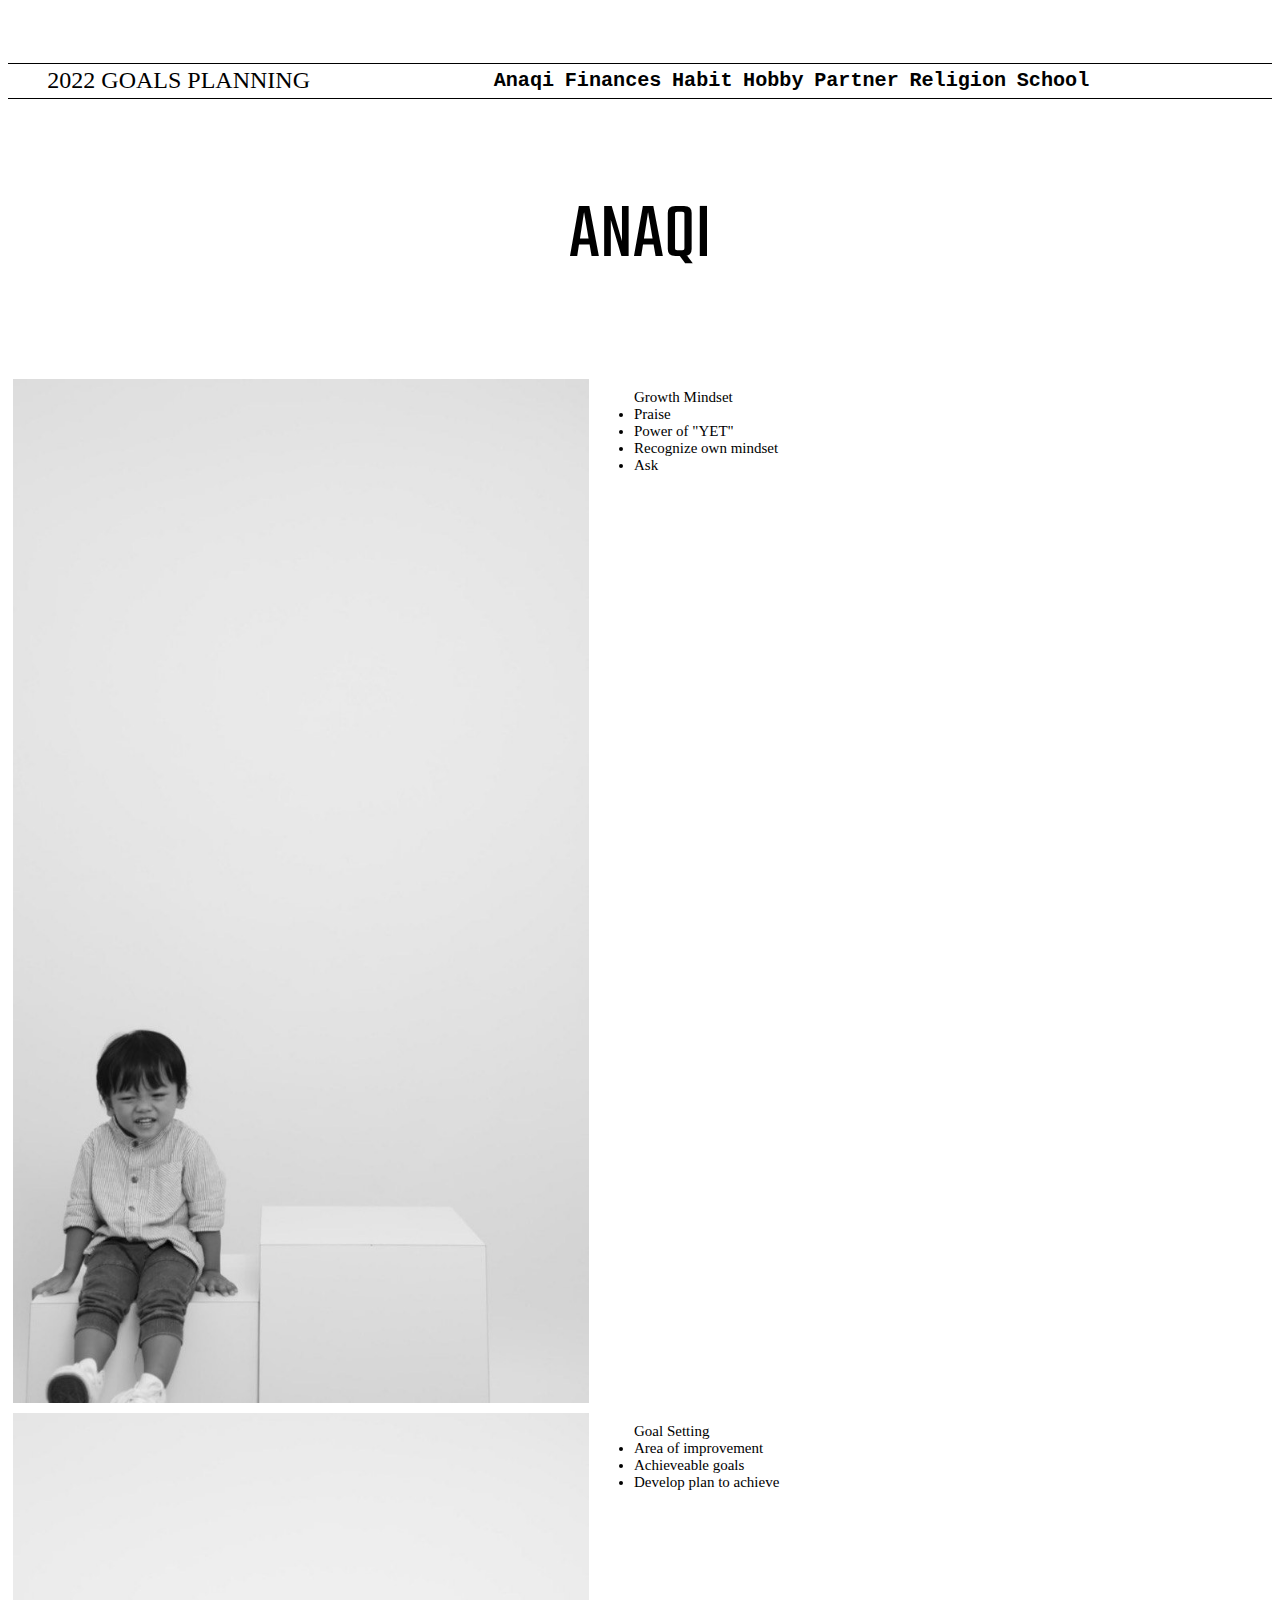
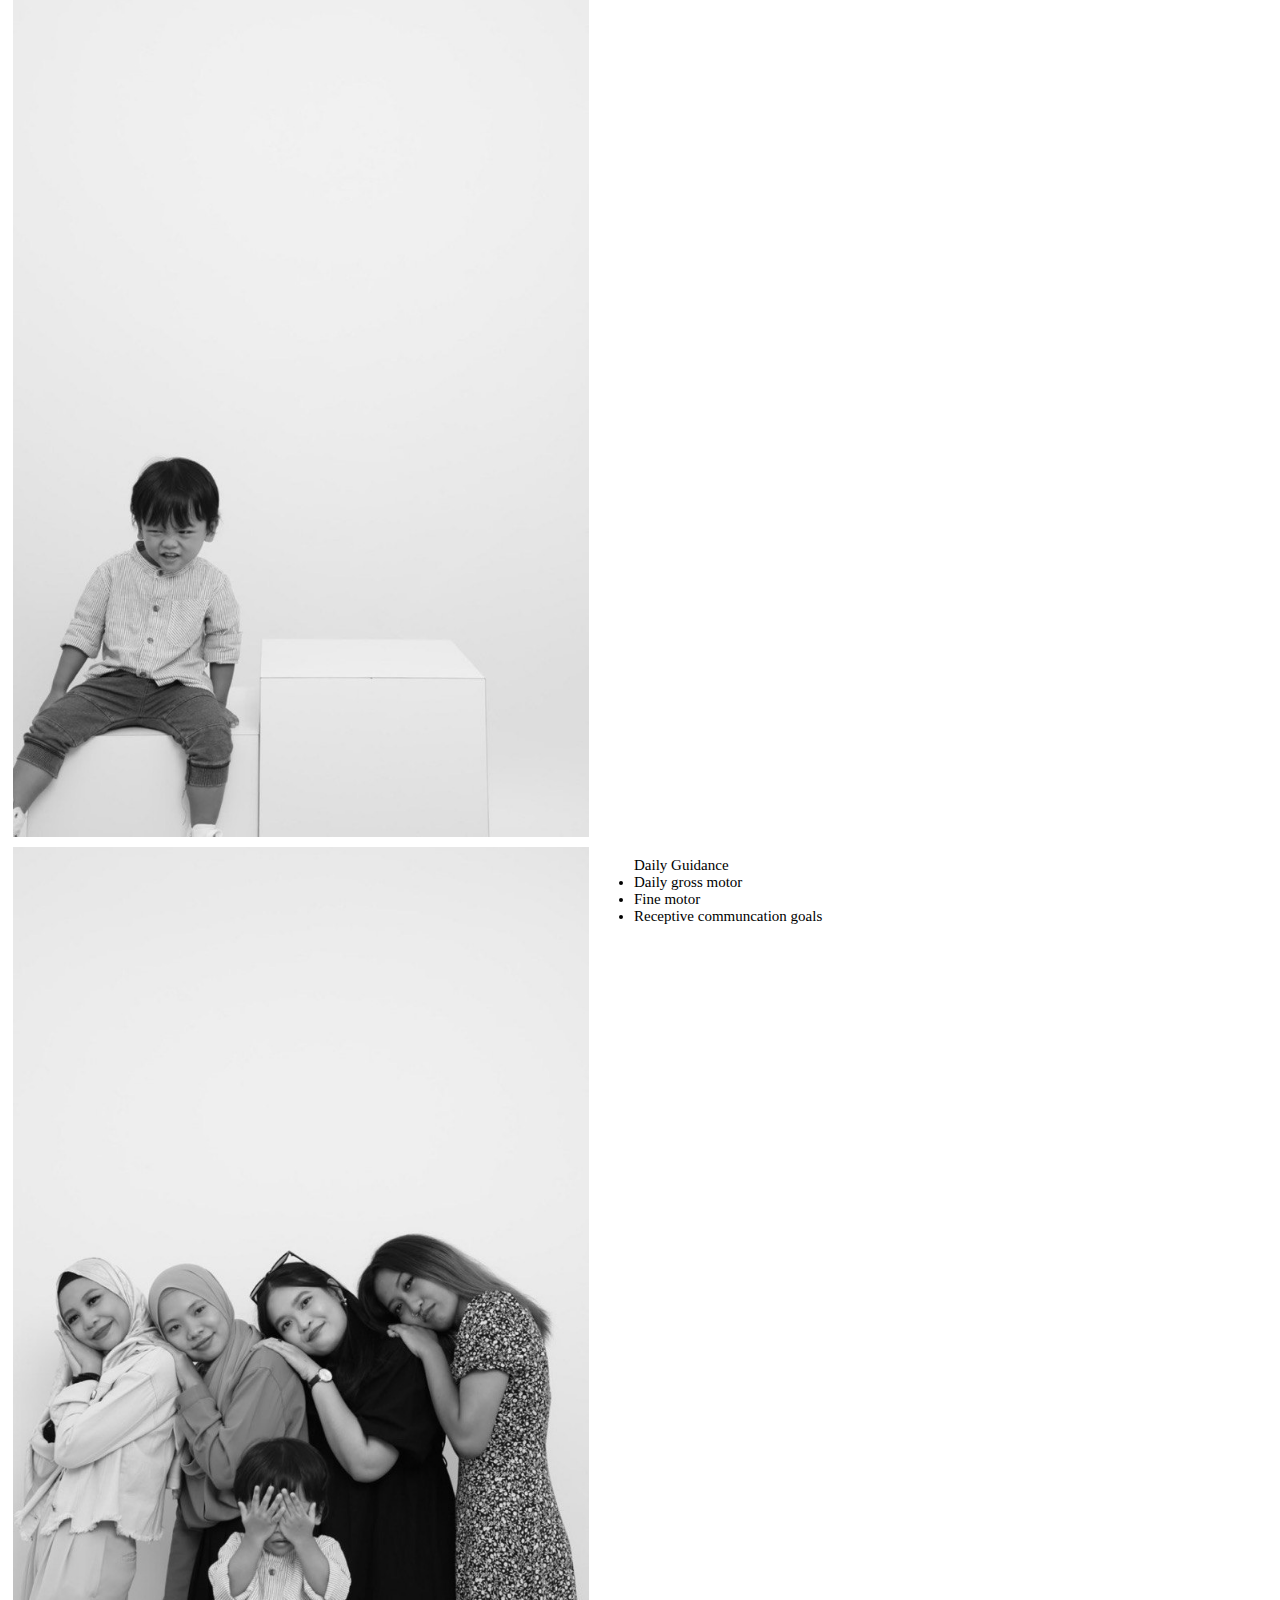
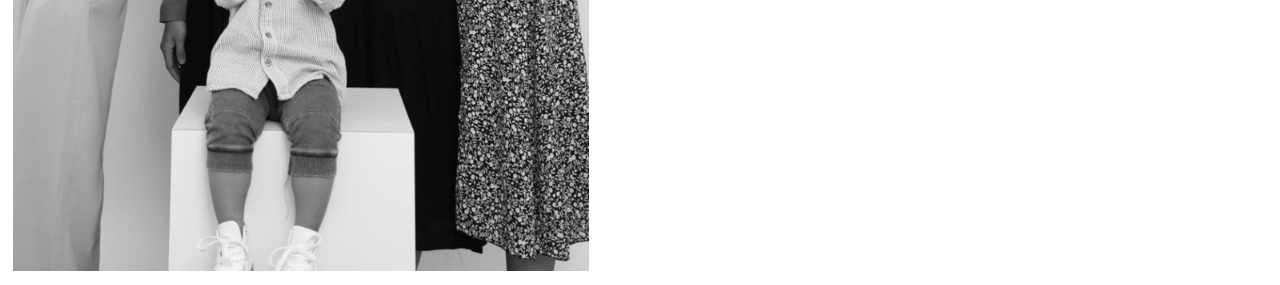
<file: anaqi.html>
<!DOCTYPE html>
<html lang="en">
  <head>
    <meta charset="UTF-8" />
    <meta http-equiv="X-UA-Compatible" content="IE=edge" />
    <meta name="viewport" content="width=device-width, initial-scale=1.0" />
    <title>Anaqi</title>
    <link rel="stylesheet" href="styles.css" />
    <link rel="preconnect" href="https://fonts.googleapis.com" />
    <link rel="preconnect" href="https://fonts.gstatic.com" crossorigin />
    <link
      href="https://fonts.googleapis.com/css2?family=Teko:wght@300&display=swap"
      rel="stylesheet"
    />
  </head>
  <body>
    <div class="top-container">
      <a href="index.html" id="toptext">2022 GOALS PLANNING</a>
      <div class="categories">
        <a href="anaqi.html" class="items">Anaqi</a>
        <a href="finances.html" class="items">Finances</a>
        <a href="Habit.html" class="items">Habit</a>

        <a href="Hobby.html" class="items">Hobby</a>
        <a href="Partner.html" class="items">Partner</a>
        <a href="Religion.html" class="items">Religion</a>
        <a href="School.html" class="items">School</a>
      </div>
    </div>
    <p id="mid-achievements">ANAQI</p>

    <div class="grid">
      <div class="left">
        <img src="14.jpg" class="wrapped" />
        <ul>
          Growth Mindset
          <li>Praise</li>
          <li>Power of "YET"</li>
          <li>Recognize own mindset</li>
          <li>Ask</li>
        </ul>
      </div>
      <div class="left">
        <img src="15.jpg" class="wrapped" />
        <ul>
          Goal Setting
          <li>Area of improvement</li>
          <li>Achieveable goals</li>
          <li>Develop plan to achieve</li>
        </ul>
      </div>
      <div class="left">
        <img src="16.jpg" class="wrapped" />
        <ul>
          Daily Guidance
          <li>Daily gross motor</li>
          <li>Fine motor</li>
          <li>Receptive communcation goals</li>
        </ul>
      </div>
    </div>
  </body>
</html>
</file>
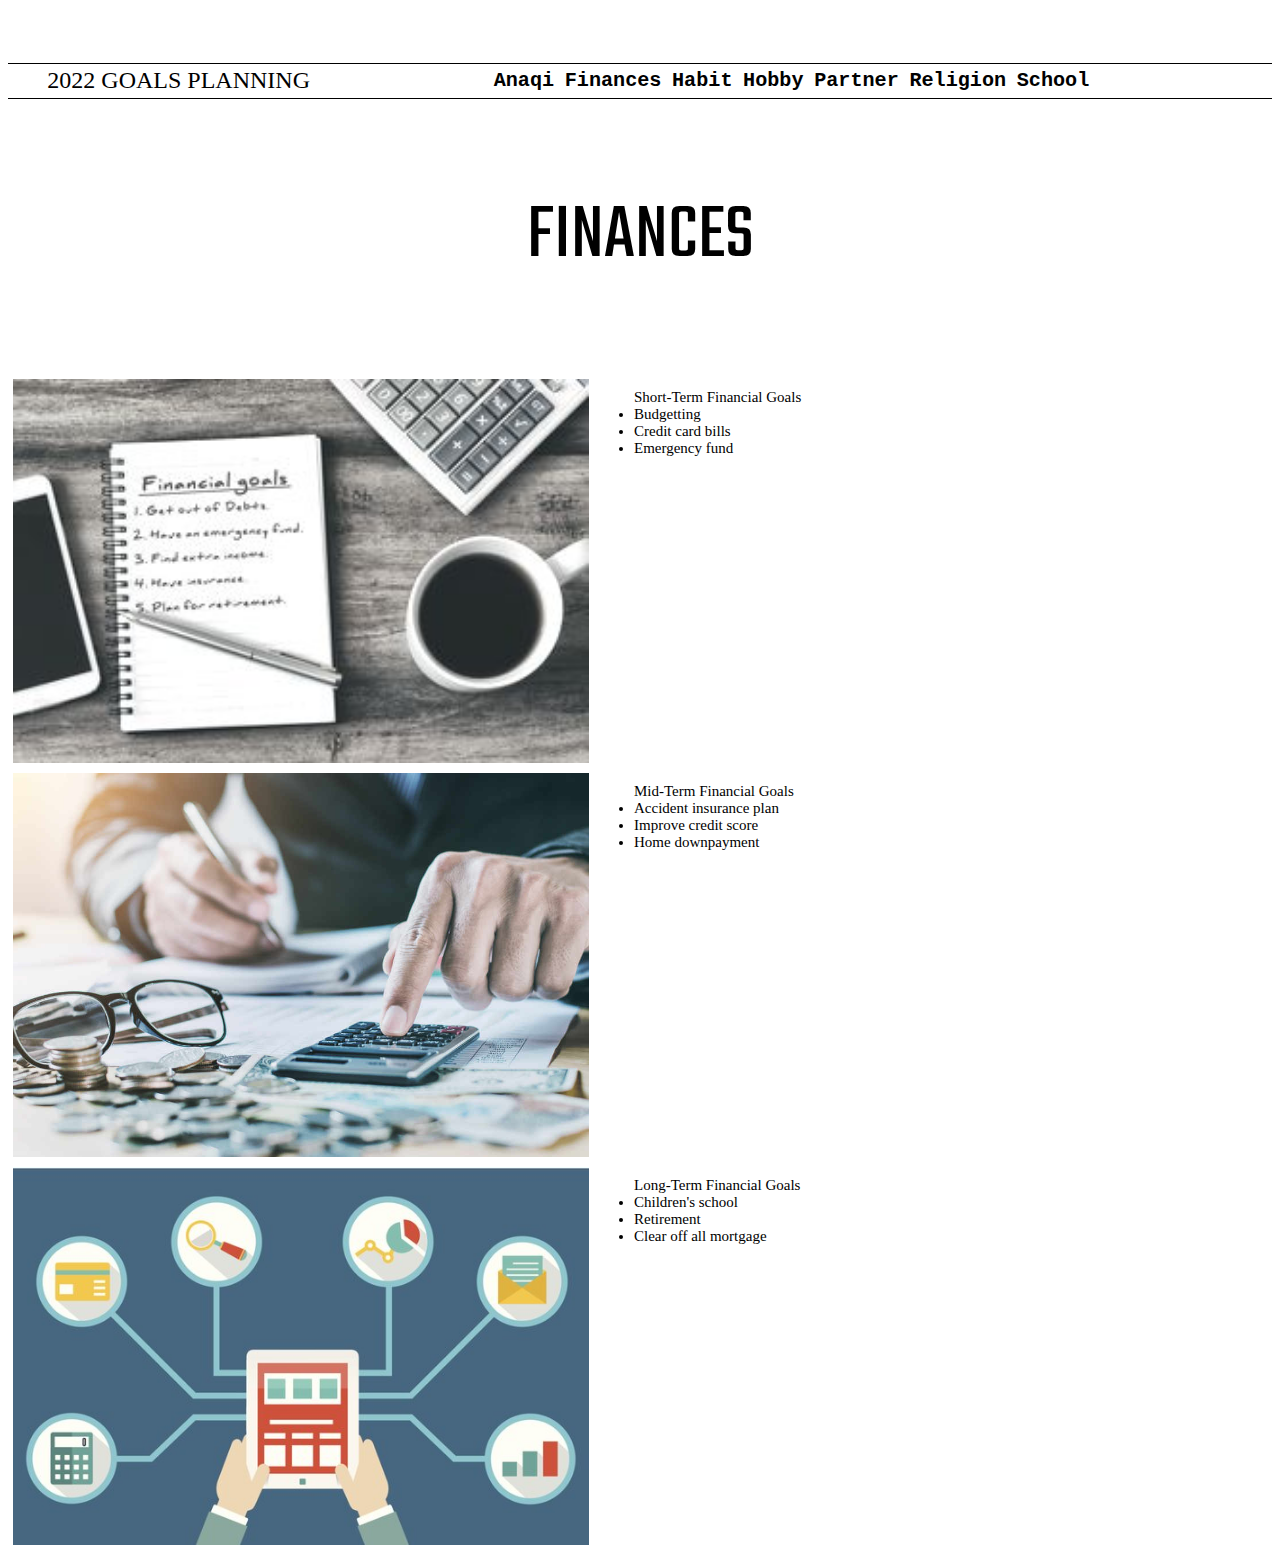
<file: finances.html>
<!DOCTYPE html>
<html lang="en">
  <head>
    <meta charset="UTF-8" />
    <meta http-equiv="X-UA-Compatible" content="IE=edge" />
    <meta name="viewport" content="width=device-width, initial-scale=1.0" />
    <title>Finances</title>
    <link rel="stylesheet" href="styles.css" />
    <link rel="preconnect" href="https://fonts.googleapis.com" />
    <link rel="preconnect" href="https://fonts.gstatic.com" crossorigin />
    <link
      href="https://fonts.googleapis.com/css2?family=Teko:wght@300&display=swap"
      rel="stylesheet"
    />
  </head>
  <body>
    <div class="top-container">
      <a href="index.html" id="toptext">2022 GOALS PLANNING</a>
      <div class="categories">
        <a href="anaqi.html" class="items">Anaqi</a>
        <a href="finances.html" class="items">Finances</a>
        <a href="Habit.html" class="items">Habit</a>

        <a href="Hobby.html" class="items">Hobby</a>
        <a href="Partner.html" class="items">Partner</a>
        <a href="Religion.html" class="items">Religion</a>
        <a href="School.html" class="items">School</a>
      </div>
    </div>
    <p id="mid-achievements">FINANCES</p>

    <div class="grid">
      <div class="left">
        <img src="f1.jpg" class="wrapped" />
        <ul>
          Short-Term Financial Goals
          <li>Budgetting</li>
          <li>Credit card bills</li>
          <li>Emergency fund</li>
        </ul>
      </div>
      <div class="left">
        <img src="f2.jpg" class="wrapped" />
        <ul>
          Mid-Term Financial Goals
          <li>Accident insurance plan</li>
          <li>Improve credit score</li>
          <li>Home downpayment</li>
        </ul>
      </div>
      <div class="left">
        <img src="f3.jfif" class="wrapped" />
        <ul>
          Long-Term Financial Goals
          <li>Children's school</li>
          <li>Retirement</li>
          <li>Clear off all mortgage</li>
        </ul>
      </div>
    </div>
  </body>
</html>
</file>
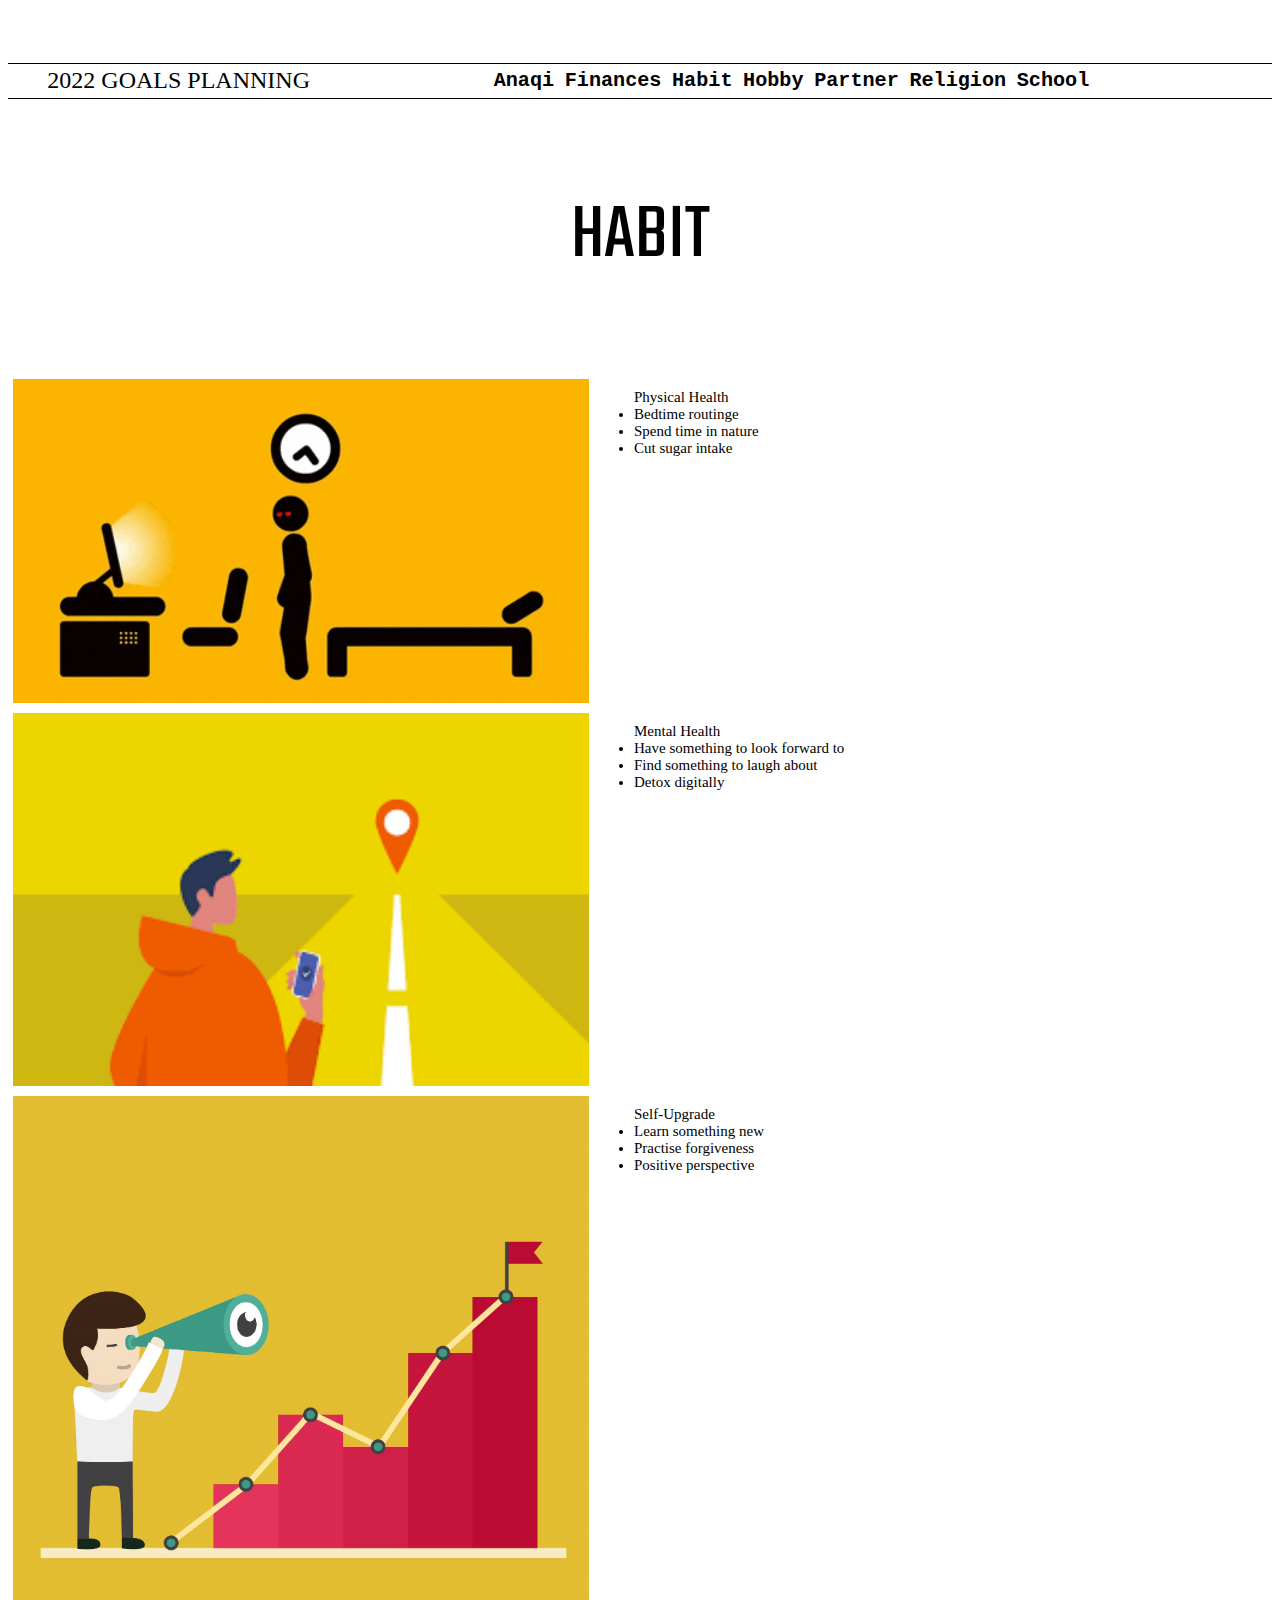
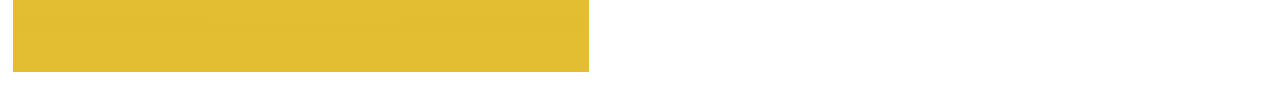
<file: habit.html>
<!DOCTYPE html>
<html lang="en">
  <head>
    <meta charset="UTF-8" />
    <meta http-equiv="X-UA-Compatible" content="IE=edge" />
    <meta name="viewport" content="width=device-width, initial-scale=1.0" />
    <title>Finances</title>
    <link rel="stylesheet" href="styles.css" />
    <link rel="preconnect" href="https://fonts.googleapis.com" />
    <link rel="preconnect" href="https://fonts.gstatic.com" crossorigin />
    <link
      href="https://fonts.googleapis.com/css2?family=Teko:wght@300&display=swap"
      rel="stylesheet"
    />
  </head>
  <body>
    <div class="top-container">
      <a href="index.html" id="toptext">2022 GOALS PLANNING</a>
      <div class="categories">
        <a href="anaqi.html" class="items">Anaqi</a>
        <a href="finances.html" class="items">Finances</a>
        <a href="Habit.html" class="items">Habit</a>

        <a href="Hobby.html" class="items">Hobby</a>
        <a href="Partner.html" class="items">Partner</a>
        <a href="Religion.html" class="items">Religion</a>
        <a href="School.html" class="items">School</a>
      </div>
    </div>
    <p id="mid-achievements">HABIT</p>

    <div class="grid">
      <div class="left">
        <img src="h1.gif" class="wrapped" />
        <ul>
          Physical Health
          <li>Bedtime routinge</li>
          <li>Spend time in nature</li>
          <li>Cut sugar intake</li>
        </ul>
      </div>
      <div class="left">
        <img src="h2.png" class="wrapped" />
        <ul>
          Mental Health
          <li>Have something to look forward to</li>
          <li>Find something to laugh about</li>
          <li>Detox digitally</li>
        </ul>
      </div>
      <div class="left">
        <img src="h3.jpg" class="wrapped" />
        <ul>
          Self-Upgrade
          <li>Learn something new</li>
          <li>Practise forgiveness</li>
          <li>Positive perspective</li>
        </ul>
      </div>
    </div>
  </body>
</html>
</file>
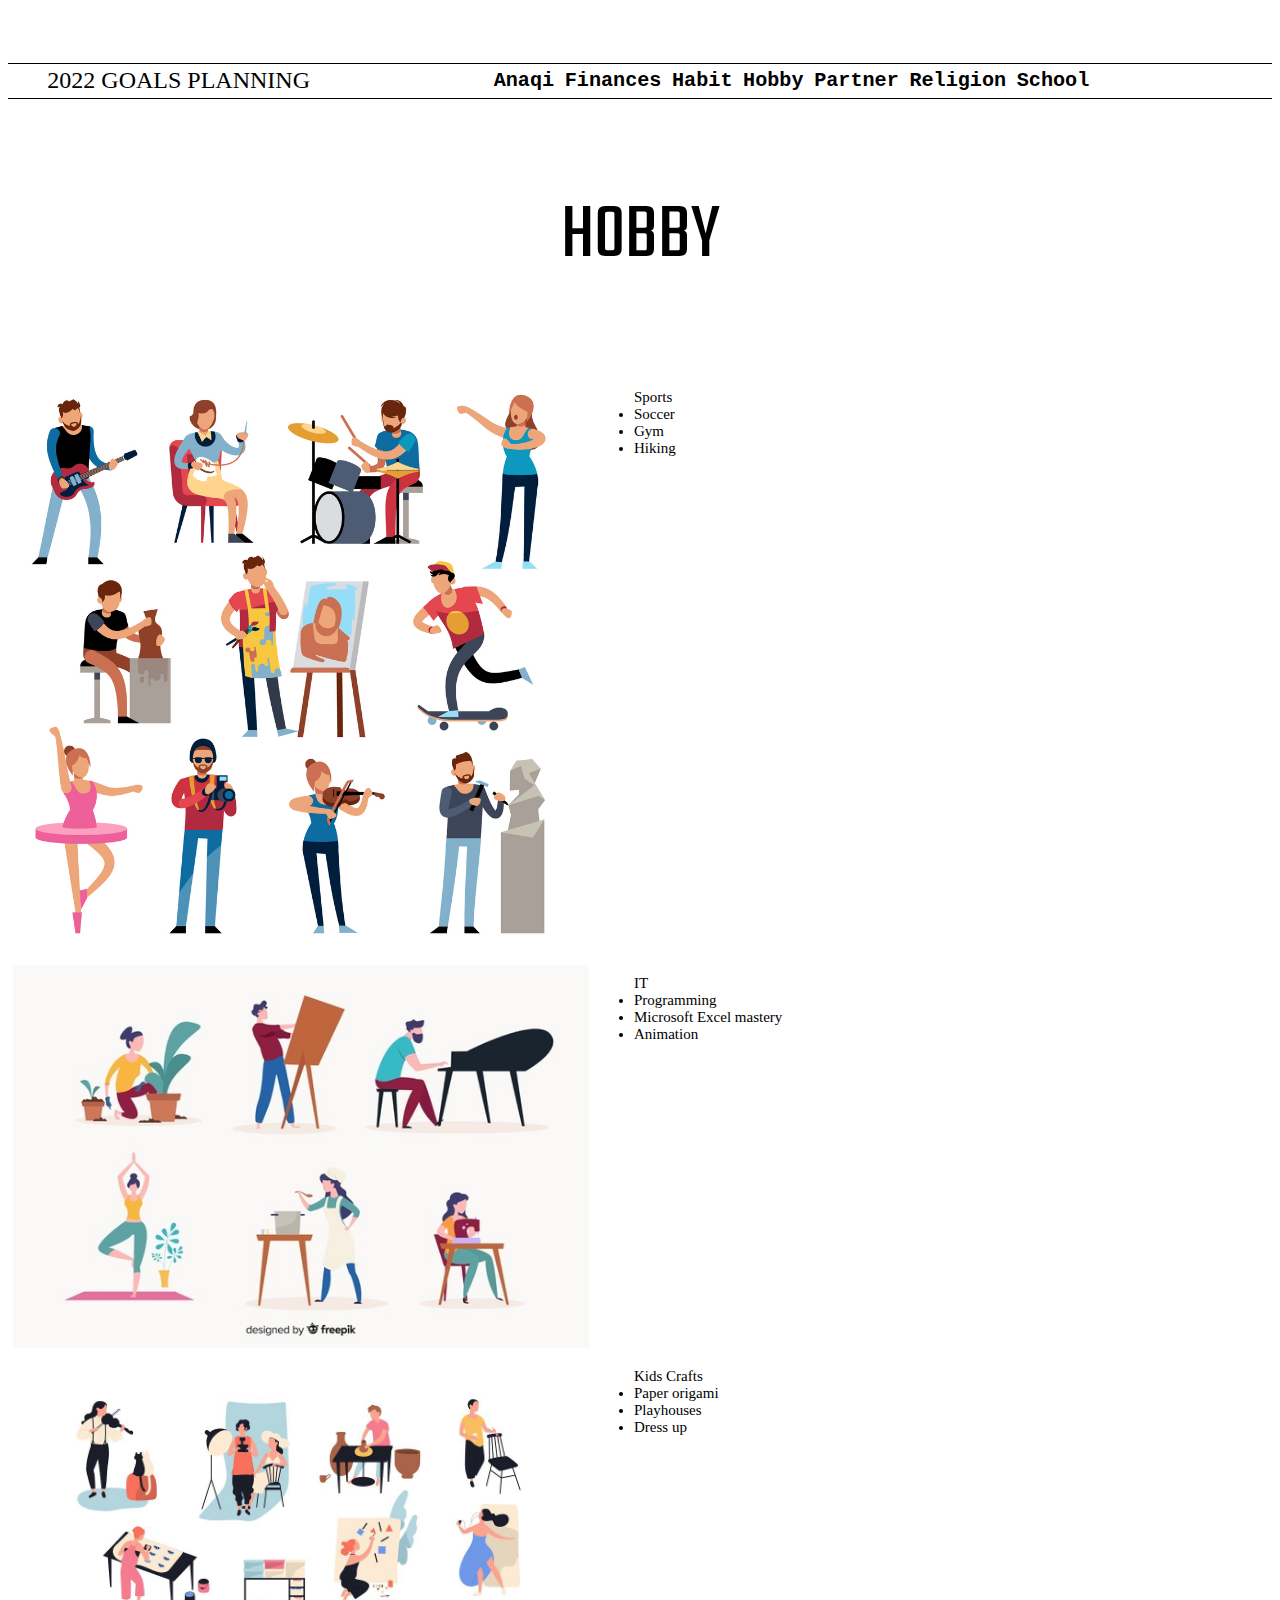
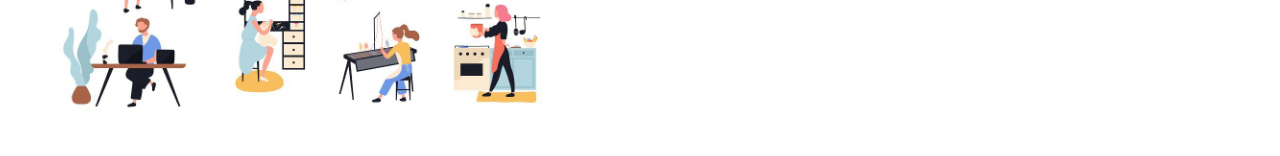
<file: hobby.html>
<!DOCTYPE html>
<html lang="en">
  <head>
    <meta charset="UTF-8" />
    <meta http-equiv="X-UA-Compatible" content="IE=edge" />
    <meta name="viewport" content="width=device-width, initial-scale=1.0" />
    <title>Finances</title>
    <link rel="stylesheet" href="styles.css" />
    <link rel="preconnect" href="https://fonts.googleapis.com" />
    <link rel="preconnect" href="https://fonts.gstatic.com" crossorigin />
    <link
      href="https://fonts.googleapis.com/css2?family=Teko:wght@300&display=swap"
      rel="stylesheet"
    />
  </head>
  <body>
    <div class="top-container">
      <a href="index.html" id="toptext">2022 GOALS PLANNING</a>
      <div class="categories">
        <a href="anaqi.html" class="items">Anaqi</a>
        <a href="finances.html" class="items">Finances</a>
        <a href="Habit.html" class="items">Habit</a>
        <a href="Hobby.html" class="items">Hobby</a>
        <a href="Partner.html" class="items">Partner</a>
        <a href="Religion.html" class="items">Religion</a>
        <a href="School.html" class="items">School</a>
      </div>
    </div>
    <p id="mid-achievements">HOBBY</p>

    <div class="grid">
      <div class="left">
        <img src="hb1.jpg" class="wrapped" />
        <ul>
          Sports
          <li>Soccer</li>
          <li>Gym</li>
          <li>Hiking</li>
        </ul>
      </div>
      <div class="left">
        <img src="hb2.jpg" class="wrapped" />
        <ul>
          IT
          <li>Programming</li>
          <li>Microsoft Excel mastery</li>
          <li>Animation</li>
        </ul>
      </div>
      <div class="left">
        <img src="hb3.jpg" class="wrapped" />
        <ul>
          Kids Crafts
          <li>Paper origami</li>
          <li>Playhouses</li>
          <li>Dress up</li>
        </ul>
      </div>
    </div>
  </body>
</html>
</file>
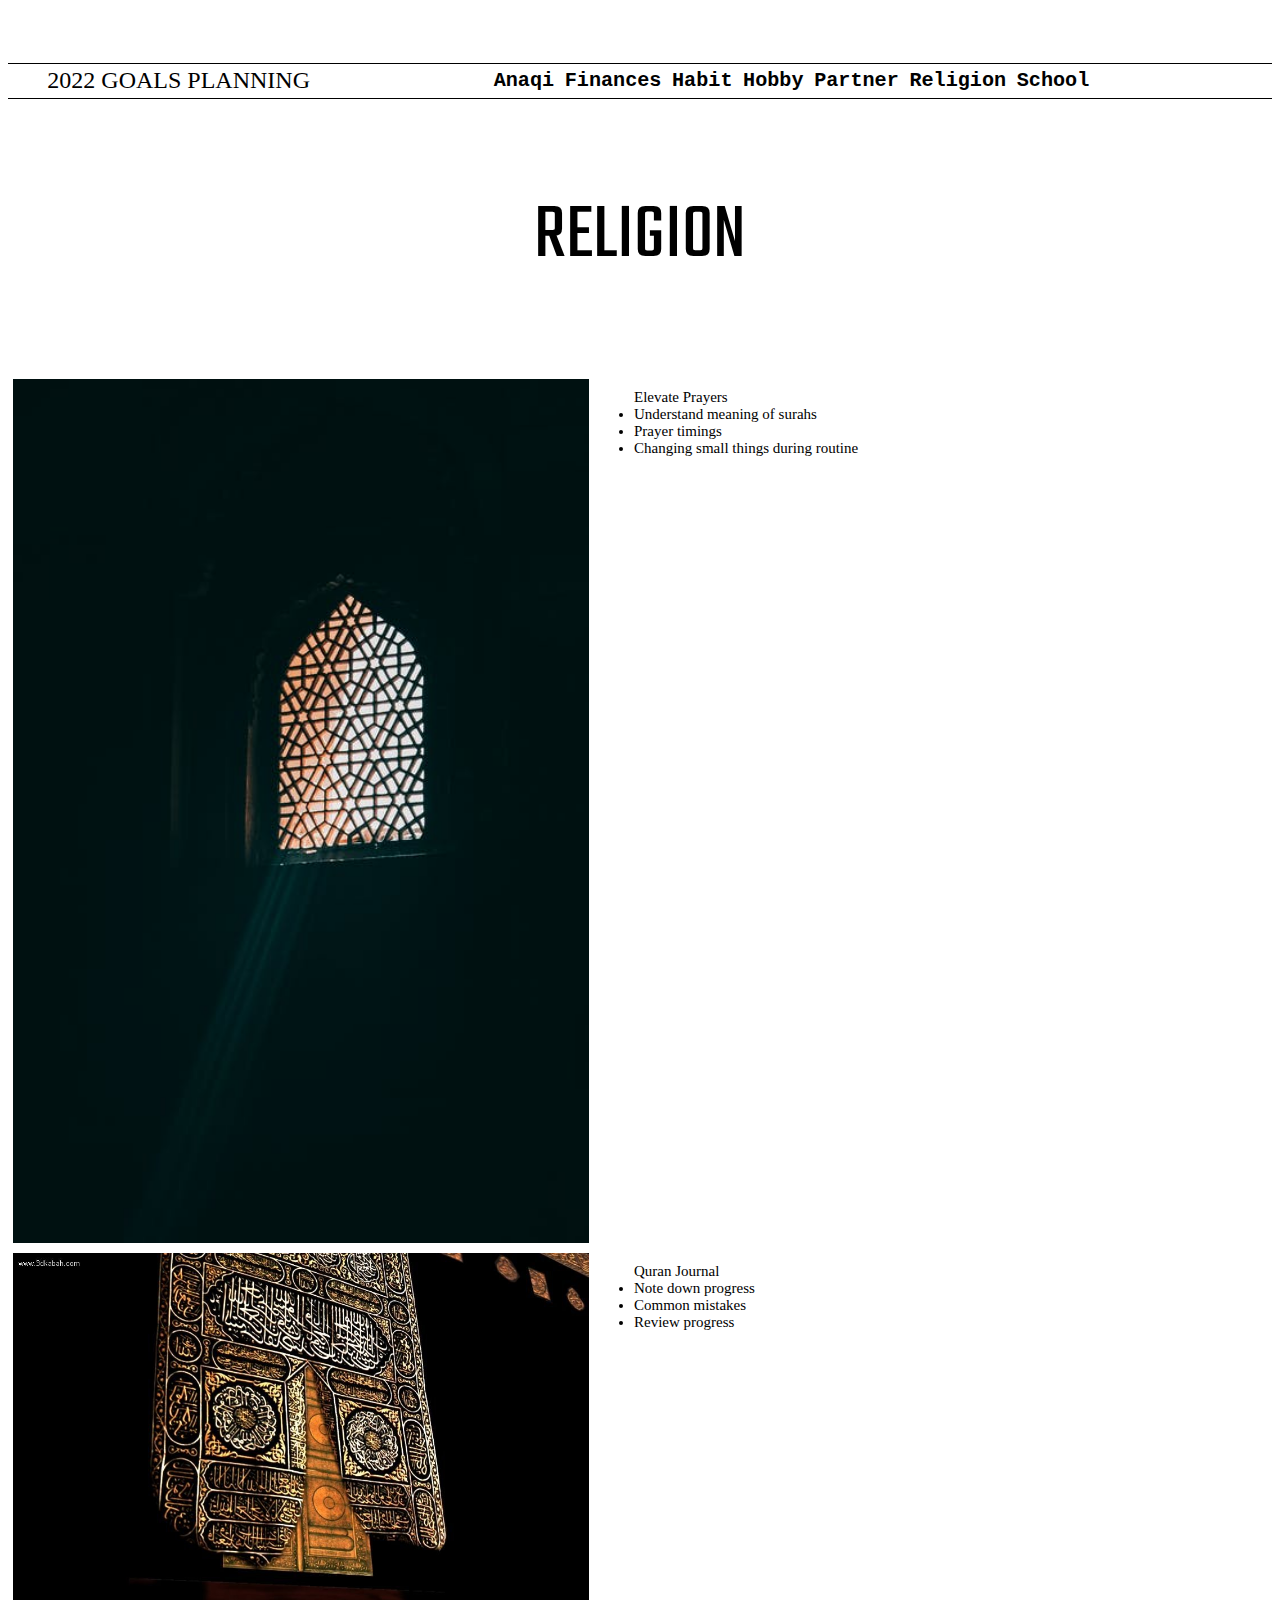
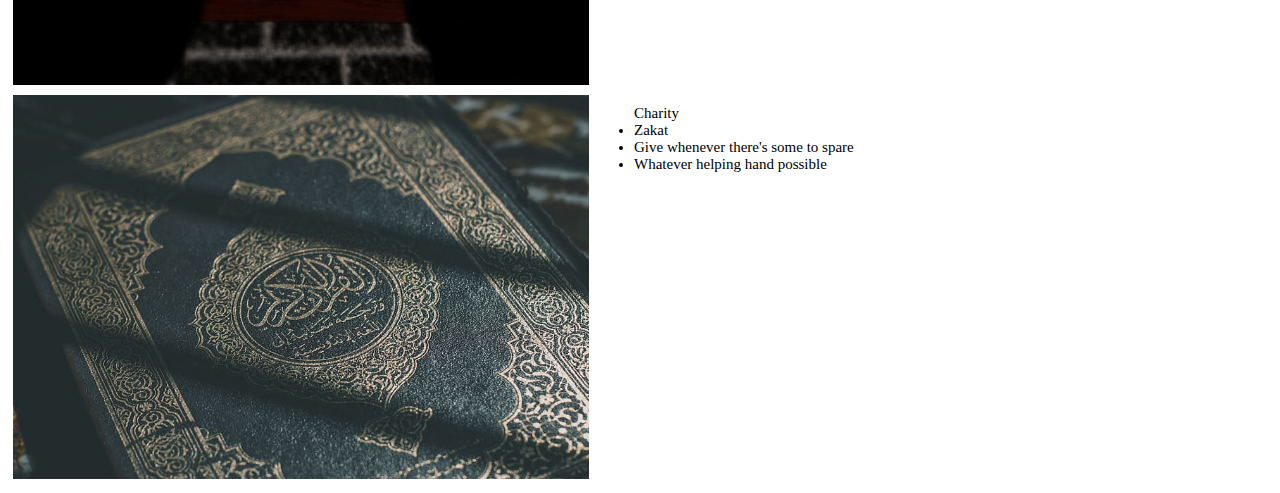
<file: religion.html>
<!DOCTYPE html>
<html lang="en">
  <head>
    <meta charset="UTF-8" />
    <meta http-equiv="X-UA-Compatible" content="IE=edge" />
    <meta name="viewport" content="width=device-width, initial-scale=1.0" />
    <title>Finances</title>
    <link rel="stylesheet" href="styles.css" />
    <link rel="preconnect" href="https://fonts.googleapis.com" />
    <link rel="preconnect" href="https://fonts.gstatic.com" crossorigin />
    <link
      href="https://fonts.googleapis.com/css2?family=Teko:wght@300&display=swap"
      rel="stylesheet"
    />
  </head>
  <body>
    <div class="top-container">
      <a href="index.html" id="toptext">2022 GOALS PLANNING</a>
      <div class="categories">
        <a href="anaqi.html" class="items">Anaqi</a>
        <a href="finances.html" class="items">Finances</a>
        <a href="Habit.html" class="items">Habit</a>
        <a href="Hobby.html" class="items">Hobby</a>
        <a href="Partner.html" class="items">Partner</a>
        <a href="Religion.html" class="items">Religion</a>
        <a href="School.html" class="items">School</a>
      </div>
    </div>
    <p id="mid-achievements">RELIGION</p>

    <div class="grid">
      <div class="left">
        <img src="r1.jpeg" class="wrapped" />
        <ul>
          Elevate Prayers
          <li>Understand meaning of surahs</li>
          <li>Prayer timings</li>
          <li>Changing small things during routine</li>
        </ul>
      </div>
      <div class="left">
        <img src="r2.jpg" class="wrapped" />
        <ul>
          Quran Journal
          <li>Note down progress</li>
          <li>Common mistakes</li>
          <li>Review progress</li>
        </ul>
      </div>
      <div class="left">
        <img src="r3.jpg" class="wrapped" />
        <ul>
          Charity
          <li>Zakat</li>
          <li>Give whenever there's some to spare</li>
          <li>Whatever helping hand possible</li>
        </ul>
      </div>
    </div>
  </body>
</html>
</file>
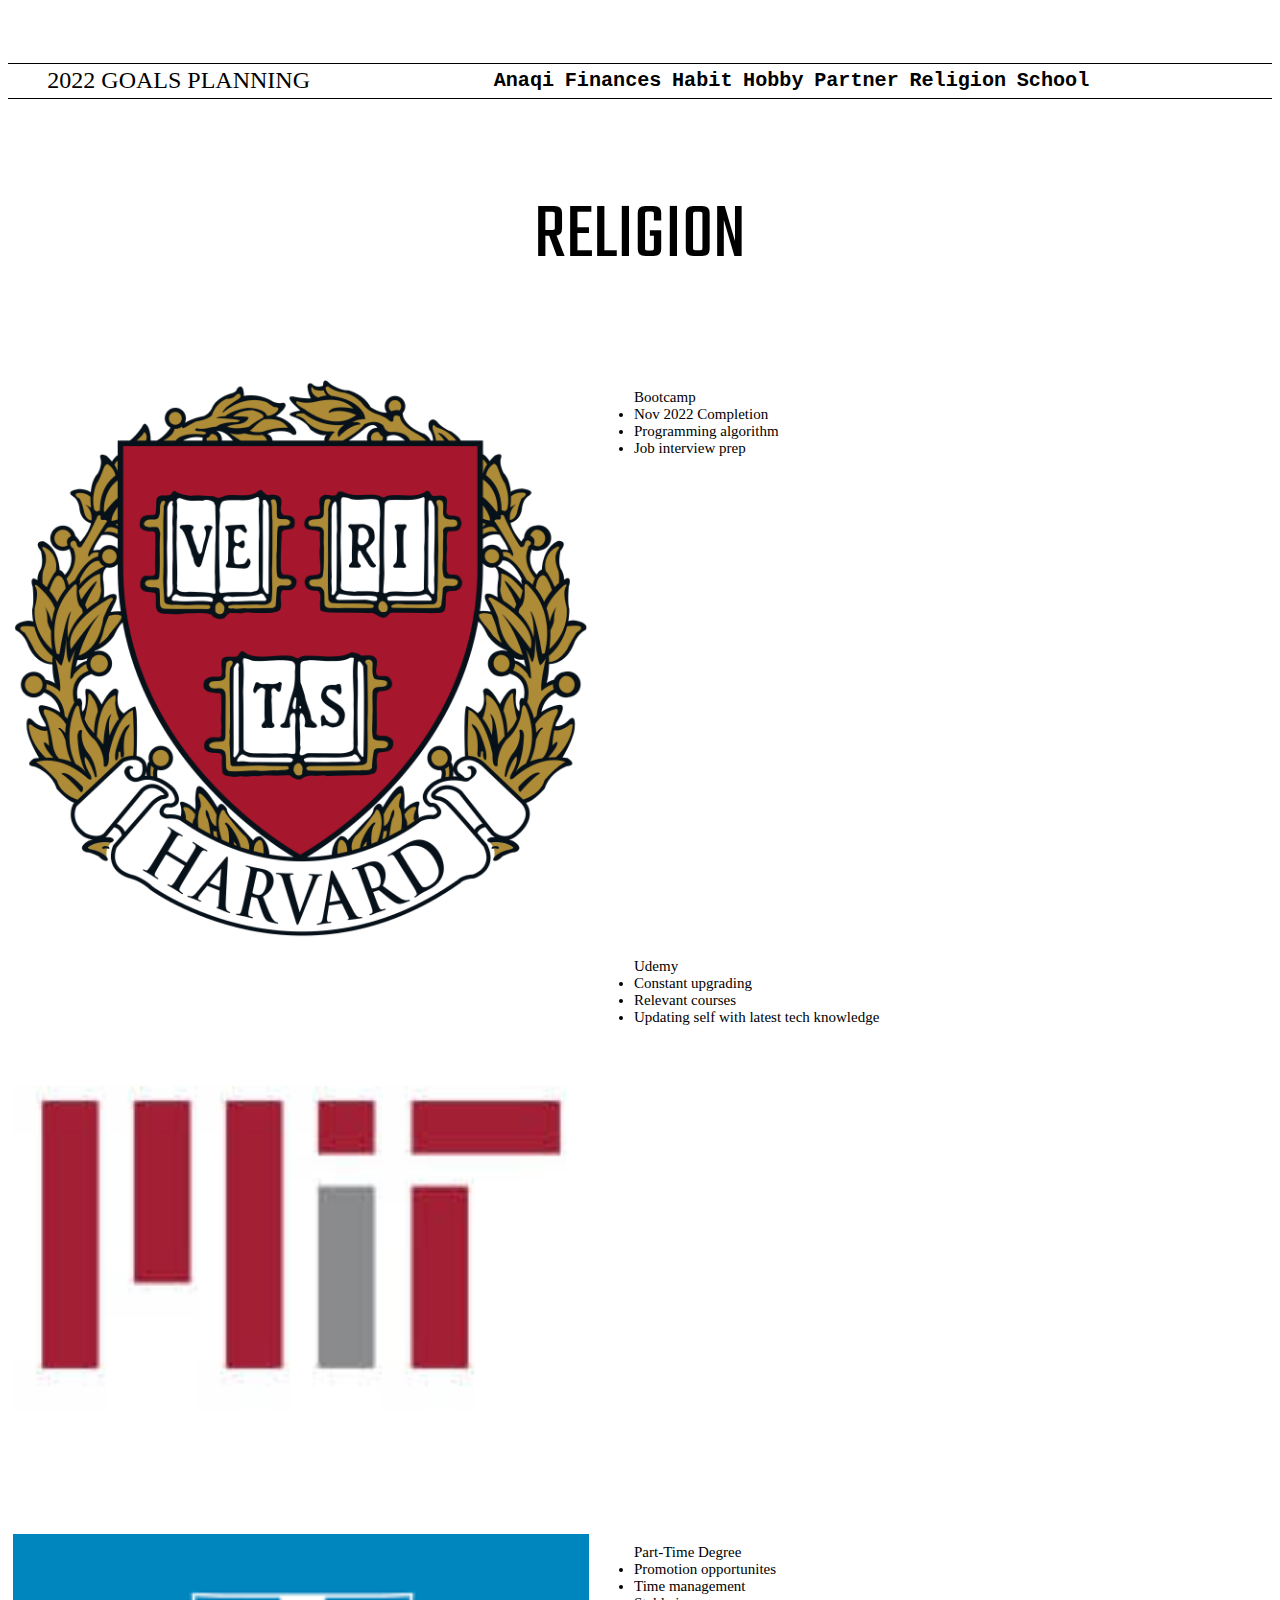
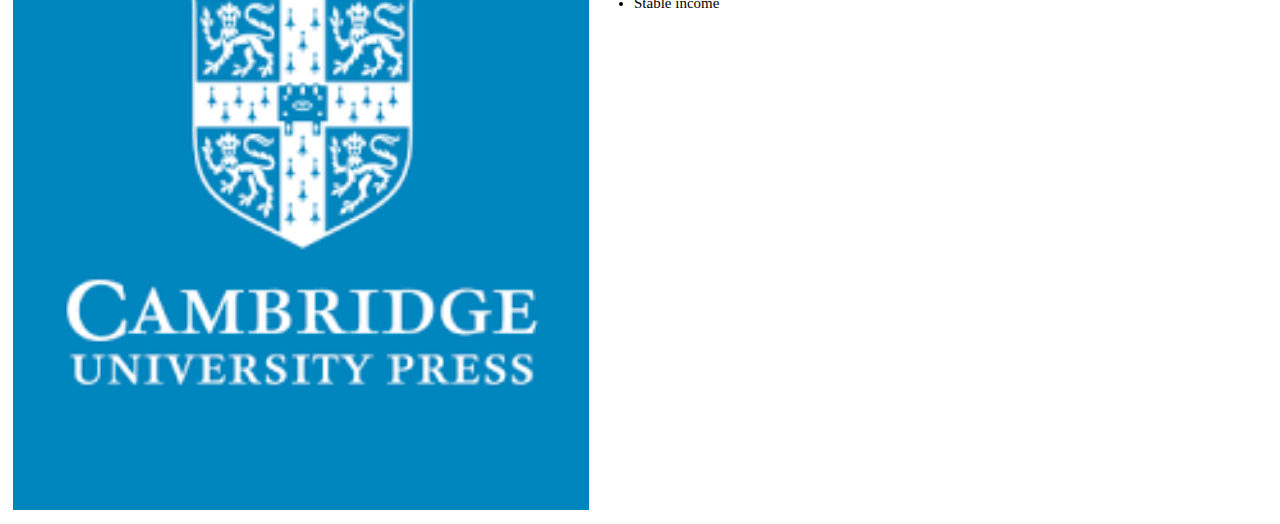
<file: school.html>
<!DOCTYPE html>
<html lang="en">
  <head>
    <meta charset="UTF-8" />
    <meta http-equiv="X-UA-Compatible" content="IE=edge" />
    <meta name="viewport" content="width=device-width, initial-scale=1.0" />
    <title>Finances</title>
    <link rel="stylesheet" href="styles.css" />
    <link rel="preconnect" href="https://fonts.googleapis.com" />
    <link rel="preconnect" href="https://fonts.gstatic.com" crossorigin />
    <link
      href="https://fonts.googleapis.com/css2?family=Teko:wght@300&display=swap"
      rel="stylesheet"
    />
  </head>
  <body>
    <div class="top-container">
      <a href="index.html" id="toptext">2022 GOALS PLANNING</a>
      <div class="categories">
        <a href="anaqi.html" class="items">Anaqi</a>
        <a href="finances.html" class="items">Finances</a>
        <a href="Habit.html" class="items">Habit</a>
        <a href="Hobby.html" class="items">Hobby</a>
        <a href="Partner.html" class="items">Partner</a>
        <a href="Religion.html" class="items">Religion</a>
        <a href="School.html" class="items">School</a>
      </div>
    </div>
    <p id="mid-achievements">RELIGION</p>

    <div class="grid">
      <div class="left">
        <img src="sc1.png" class="wrapped" />
        <ul>
          Bootcamp
          <li>Nov 2022 Completion</li>
          <li>Programming algorithm</li>
          <li>Job interview prep</li>
        </ul>
      </div>
      <div class="left">
        <img src="sc2.jfif" class="wrapped" />
        <ul>
          Udemy
          <li>Constant upgrading</li>
          <li>Relevant courses</li>
          <li>Updating self with latest tech knowledge</li>
        </ul>
      </div>
      <div class="left">
        <img src="sc3.png" class="wrapped" />
        <ul>
          Part-Time Degree
          <li>Promotion opportunites</li>
          <li>Time management</li>
          <li>Stable income</li>
        </ul>
      </div>
    </div>
  </body>
</html>
</file>
<file: styles.css>
body {
  background-image: url("https://wallpaperaccess.com/full/765801.jpg");
  background-color: white;
  font-family: monospace;
  color: black;
}

.top-container {
  font-family: "Open Sans Condensed", sans-serif;
  margin-top: 55px;
  display: inline-flex;
  width: 100%;
  align-items: center;
  border-block: 1px solid;
}

#toptext {
  display: flex;
  text-align: left;
  font-family: manrope;
  font-size: 150%;
  justify-content: center;
  width: 35%;
  margin: 0% -3% 0% -4%;
}

#burger {
  width: 3%;
  height: 3%;
}

.categories {
  display: flex;
  font-weight: bolder;
  font-size: 155%;
  font-family: monospace;
  margin-left: 10%;
}

.items {
  margin: 1%;
}

#mid-achievements {
  color: solid black;
  font-size: 500%;
  text-align: center;
  font-family: "Teko", sans-serif;
}

.wrapped {
  display: inline-flex;
  flex-wrap: wrap;
  width: 45vw;
  margin: 5px;
  height: auto;
}

.center {
  display: flex;
  flex-wrap: wrap;
  justify-content: space-around;
}

a {
  color: black;
  text-decoration: none;
}

.grid {
  display: inline-grid;
}

.left {
  display: flex;
  font-size: 15px;
  font-family: sans-serif;
}

ul {
  font-family: cursive;
}

audio {
  margin: 0px auto;
  width: 20%;
  display: flex;
}
</file>
